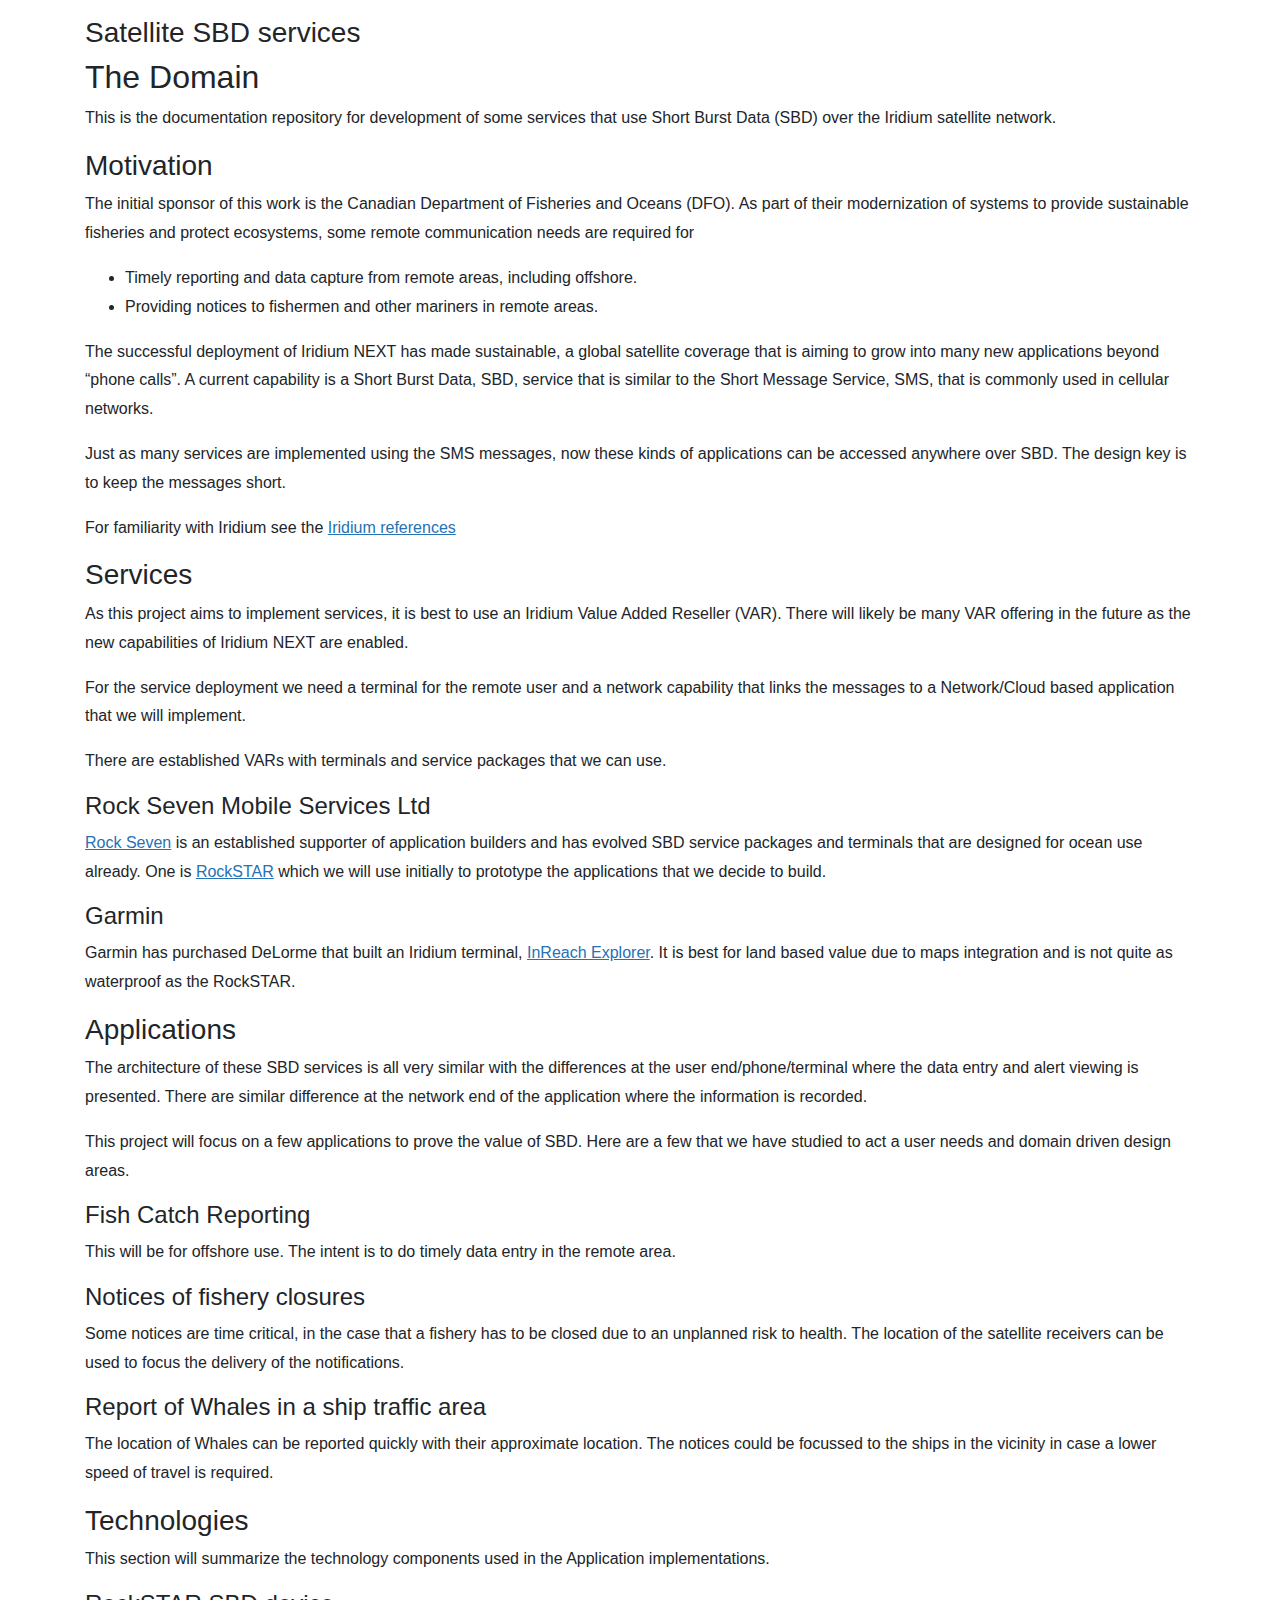
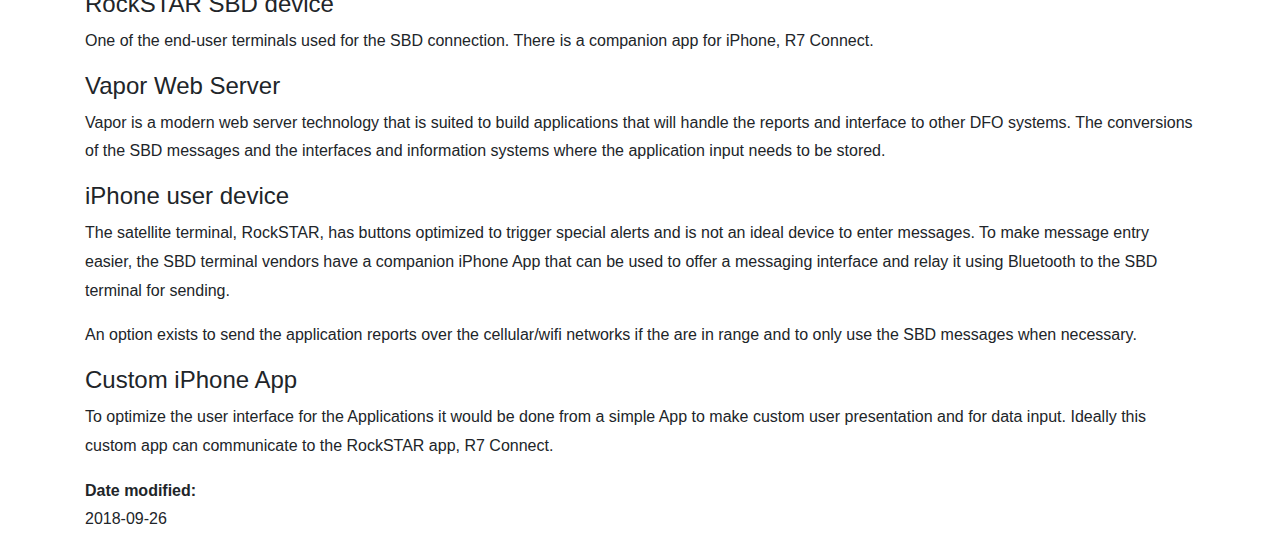
<file: index.html>
<!DOCTYPE html>
<html lang="en" dir="ltr">
<head>
	<meta name="generator" content="Hugo 0.53" />
    <meta charset="utf-8">
<meta name="viewport" content="width=device-width, initial-scale=1.0, maximum-scale=10">
<!-- ENTERING partial webpage-jsonld.html -->
<script type="application/ld+json">
{
    "@context" : "http://schema.org",
    "@type" : "WebPage",
    "name" : "Satellite SBD services",
    "headline" : "Satellite SBD services",
    "description" : "Documentation of service built on Iridium Short Burst Data (SBD)",
    "inLanguage" : "en-US",
    "copyrightHolder" :  {
        "@type": "Organization",
        "name": "Vation Inc."
      },
    "copyrightYear" : "2018",
    "publisher": {
        "@type": "Organization",
        "name": "Vation Inc.",
        "logo":  {
            "@type": "ImageObject",
            "url": "https://vation-ca.github.io/satellite-docs/assets/images/vationlogoonwhite.png"
          }
      },
    "datePublished": "2018-09-26T15:44:52-05:00",
    "dateModified" : "2019-02-17T13:10:52-05:00",
    "url" : "https://vation-ca.github.io/satellite-docs/",
    "mainEntityOfPage": {
        "@type": "WebPage",
        "@id": "https://vation-ca.github.io/satellite-docs/"
      },
    "image":  {
        "@type": "ImageObject",
        "url": "https://vation-ca.github.io/satellite-docs/assets/images/vationlogoonwhite.png"
      },
    "keywords" : [ "satellite", "SBD", "Iridium", "JSON-LD", "Vapor", "RockSTAR" ]
}
</script>
<!-- LEAVING partial webpage-jsonld.html --> 
<link rel="canonical" href="https://vation-ca.github.io/satellite-docs/">
    <title>Satellite SBD services</title>
<link href="https://vation-ca.github.io/satellite-docs/css/style.css" rel="stylesheet">
<link href="https://vation-ca.github.io/satellite-docs/index.xml" rel="alternate" type="application/rss+xml" title="Satellite SBD services" />

<script defer src="https://cdnjs.cloudflare.com/ajax/libs/jquery/3.3.1/jquery.slim.min.js" integrity="sha384-q8i/X+965DzO0rT7abK41JStQIAqVgRVzpbzo5smXKp4YfRvH+8abtTE1Pi6jizo" crossorigin="anonymous"></script>
<script defer src="https://cdnjs.cloudflare.com/ajax/libs/popper.js/1.14.7/umd/popper.min.js" integrity="sha384-UO2eT0CpHqdSJQ6hJty5KVphtPhzWj9WO1clHTMGa3JDZwrnQq4sF86dIHNDz0W1" crossorigin="anonymous"></script>
<script defer src="https://stackpath.bootstrapcdn.com/bootstrap/4.3.0/js/bootstrap.min.js" integrity="sha384-7aThvCh9TypR7fIc2HV4O/nFMVCBwyIUKL8XCtKE+8xgCgl/PQGuFsvShjr74PBp" crossorigin="anonymous"></script>



</head>
<body vocab="http://schema.org/" typeof="WebPage"><header>   
    <ul id="wb-tphp">
    <li class="sr-only">
        <a class="sr-only sr-only-focusable" href="#wb-cont">Skip to main content</a>
    </li>
    <li class="sr-only">
        <a class="sr-only sr-only-focusable" href="#wb-info">Skip to "About this site"</a>
    </li>
</ul>
 
    <div class="container">
  <div class="row align-items-center">      
    <div class="col">            
      <p class="h3 text-left">Satellite SBD services</p>                    
    </div>          
  </div>     
</div>   
     
</header>

    <main class="container">        
        

<!-- markdownlint-disable MD033 MD041 MD002 MD026-->

<h2 id="the-domain">The Domain</h2>

<p>This is the documentation repository for development of some services that use Short Burst Data (SBD) over the Iridium satellite network.</p>

<h3 id="motivation">Motivation</h3>

<p>The initial sponsor of this work is the Canadian Department of Fisheries and Oceans (DFO). As part of their modernization of systems to provide sustainable fisheries and protect ecosystems, some remote communication needs are required for</p>

<ul>
<li>Timely reporting and data capture from remote areas, including offshore.</li>
<li>Providing notices to fishermen and other mariners in remote areas.</li>
</ul>

<p>The successful deployment of Iridium NEXT has made sustainable, a global satellite coverage that is aiming to grow into many new applications beyond &ldquo;phone calls&rdquo;.  A current capability is a Short Burst Data, SBD, service that is similar to the Short Message Service, SMS, that is commonly used in cellular networks.</p>

<p>Just as many services are implemented using the SMS messages, now these kinds of applications can be accessed anywhere over SBD. The design key is to keep the messages short.</p>

<p>For familiarity with Iridium see the <a href="references/iridium/">Iridium references</a></p>

<h3 id="services">Services</h3>

<p>As this project aims to implement services, it is best to use an Iridium Value Added Reseller (VAR). There will likely be many VAR offering in the future as the new capabilities of Iridium NEXT are enabled.</p>

<p>For the service deployment we need a terminal for the remote user and a network capability that links the messages to a Network/Cloud based application that we will implement.</p>

<p>There are established VARs with terminals and service packages that we can use.</p>

<h4 id="rock-seven-mobile-services-ltd">Rock Seven Mobile Services Ltd</h4>

<p><a href="http://rock7mobile.com">Rock Seven</a> is an established supporter of application builders and has evolved SBD service packages and terminals that are designed for ocean use already.  One is <a href="http://rock7mobile.com/products-rockstar">RockSTAR</a> which we will use initially to prototype the applications that we decide to build.</p>

<h4 id="garmin">Garmin</h4>

<p>Garmin has purchased DeLorme that built an Iridium terminal, <a href="https://buy.garmin.com/en-CA/CA/p/561269#overview">InReach Explorer</a>. It is best for land based value due to maps integration and is not quite as waterproof as the RockSTAR.</p>

<h3 id="applications">Applications</h3>

<p>The architecture of these SBD services is all very similar with the differences at the user end/phone/terminal where the data entry and alert viewing is presented. There are similar difference at the network end of the application where the information is recorded.</p>

<p>This project will focus on a few applications to prove the value of SBD. Here are a few that we have studied to act a user needs and domain driven design areas.</p>

<h4 id="fish-catch-reporting">Fish Catch Reporting</h4>

<p>This will be for offshore use.  The intent is to do timely data entry in the remote area.</p>

<h4 id="notices-of-fishery-closures">Notices of fishery closures</h4>

<p>Some notices are time critical, in the case that a fishery has to be closed due to an unplanned risk to health. The location of the satellite receivers can be used to focus the delivery of the notifications.</p>

<h4 id="report-of-whales-in-a-ship-traffic-area">Report of Whales in a ship traffic area</h4>

<p>The location of Whales can be reported quickly with their approximate location.  The notices could be focussed to the ships in the vicinity in case a lower speed of travel is  required.</p>

<h3 id="technologies">Technologies</h3>

<p>This section will summarize the technology components used in the Application implementations.</p>

<h4 id="rockstar-sbd-device">RockSTAR SBD device</h4>

<p>One of the end-user terminals used for the SBD connection. There is a companion app for iPhone, R7 Connect.</p>

<h4 id="vapor-web-server">Vapor Web Server</h4>

<p>Vapor is a modern web server technology that is suited to build applications that will handle the reports and interface to other DFO systems. The conversions of the SBD messages and the interfaces and information systems where the application input needs to be stored.</p>

<h4 id="iphone-user-device">iPhone user device</h4>

<p>The satellite terminal, RockSTAR,  has buttons optimized to trigger special alerts and is not an ideal device to enter messages.  To make message entry easier, the SBD terminal vendors have a companion iPhone App that can be used to offer a messaging interface and relay it using Bluetooth to the SBD terminal for sending.</p>

<p>An option exists to send the application reports over the cellular/wifi networks if the are in range and to only use the SBD messages when necessary.</p>

<h4 id="custom-iphone-app">Custom iPhone App</h4>

<p>To optimize the user interface for the Applications it would be done from a simple App to make custom user presentation and for data input. Ideally this custom app can communicate to the RockSTAR app, R7 Connect.</p>

        
<dl id="wb-dtmd">
    <dt>Date modified:&#32;</dt>
    <dd>
        <time property="dateModified">2018-09-26</time>
    </dd>
</dl>


    </main>


</body>
</html>
</file>
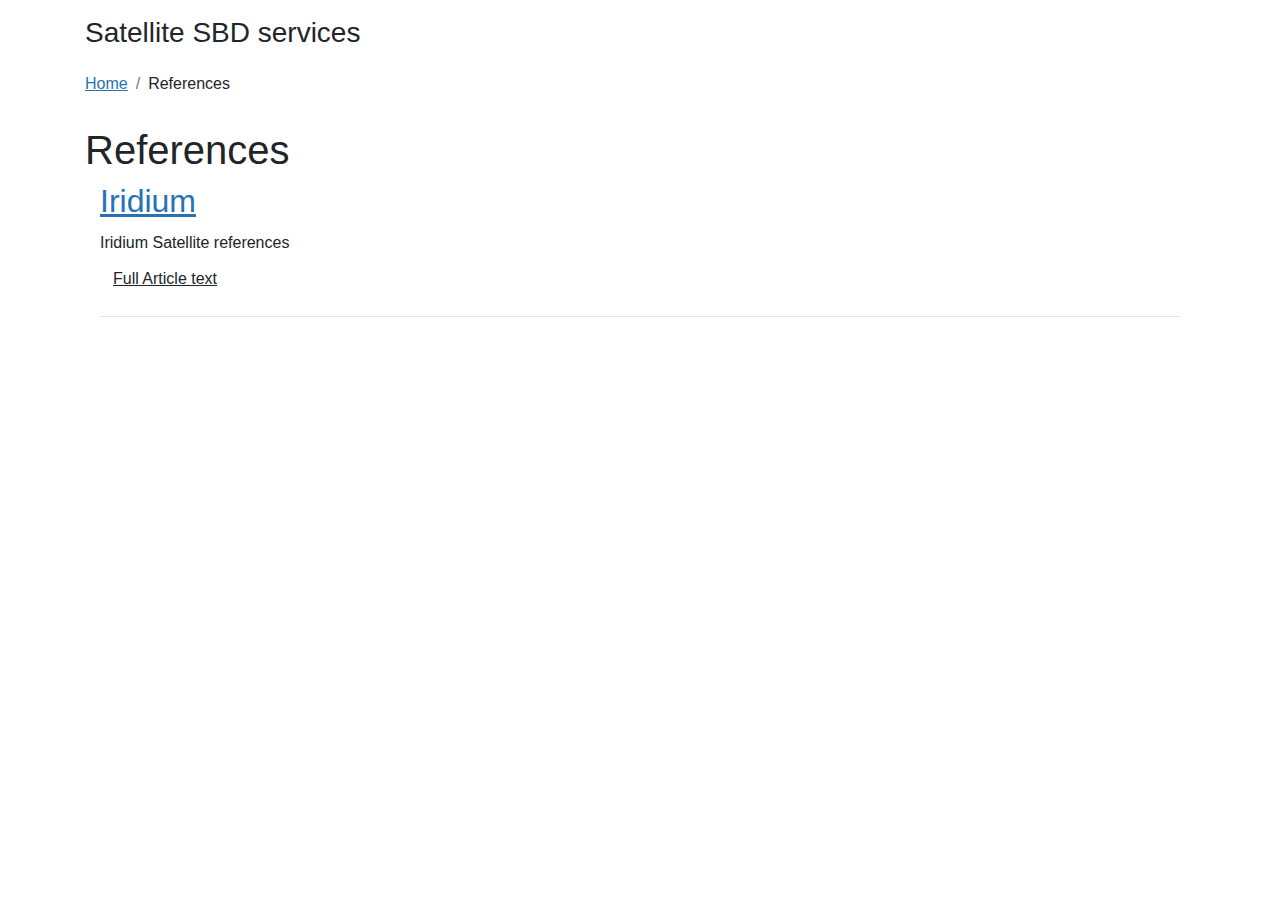
<file: references/index.html>
<!DOCTYPE html>
<html lang="en" dir="ltr">
<head>
    <meta charset="utf-8">
<meta name="viewport" content="width=device-width, initial-scale=1.0, maximum-scale=10">
    <link rel="canonical" href="https://vation-ca.github.io/satellite-docs/references/">
    <title>Satellite SBD services</title>
<link href="https://vation-ca.github.io/satellite-docs/css/style.css" rel="stylesheet">
<link href="https://vation-ca.github.io/satellite-docs/references/index.xml" rel="alternate" type="application/rss+xml" title="Satellite SBD services" />

<script defer src="https://cdnjs.cloudflare.com/ajax/libs/jquery/3.3.1/jquery.slim.min.js" integrity="sha384-q8i/X+965DzO0rT7abK41JStQIAqVgRVzpbzo5smXKp4YfRvH+8abtTE1Pi6jizo" crossorigin="anonymous"></script>
<script defer src="https://cdnjs.cloudflare.com/ajax/libs/popper.js/1.14.7/umd/popper.min.js" integrity="sha384-UO2eT0CpHqdSJQ6hJty5KVphtPhzWj9WO1clHTMGa3JDZwrnQq4sF86dIHNDz0W1" crossorigin="anonymous"></script>
<script defer src="https://stackpath.bootstrapcdn.com/bootstrap/4.3.0/js/bootstrap.min.js" integrity="sha384-7aThvCh9TypR7fIc2HV4O/nFMVCBwyIUKL8XCtKE+8xgCgl/PQGuFsvShjr74PBp" crossorigin="anonymous"></script>



</head>
<body vocab="http://schema.org/" typeof="WebPage"><header>   
    <ul id="wb-tphp">
    <li class="sr-only">
        <a class="sr-only sr-only-focusable" href="#wb-cont">Skip to main content</a>
    </li>
    <li class="sr-only">
        <a class="sr-only sr-only-focusable" href="#wb-info">Skip to "About this site"</a>
    </li>
</ul>
 
    <div class="container">
  <div class="row align-items-center">      
    <div class="col">            
      <p class="h3 text-left">Satellite SBD services</p>                    
    </div>          
  </div>     
</div>   
    <nav class="container" aria-label="breadcrumb">
  <ol class="breadcrumb bg-white pl-0">
      <li class="breadcrumb-item"><a href="https://vation-ca.github.io/satellite-docs/">Home</a></li>
        
      <li class="breadcrumb-item">References</li>
  </ol>
</nav>
</header>

    <main class="container">
        <h1 id="wb-cont" property="name">References</h1>
        <div class="container">
            
            <article class="post">
    <header>
        <h2><a href="https://vation-ca.github.io/satellite-docs/references/iridium/">Iridium</a></h2>                  
        
                	
    </header>
    <div class="post-content">
        Iridium Satellite references
      
    </div>
    
    <footer class="read-more-link">
        <a href="https://vation-ca.github.io/satellite-docs/references/iridium/" class="btn btn-default">Full Article text</a>
    </footer>
   
</article>
<hr>

            
        </div>
    </main>


</body>
</html>
</file>
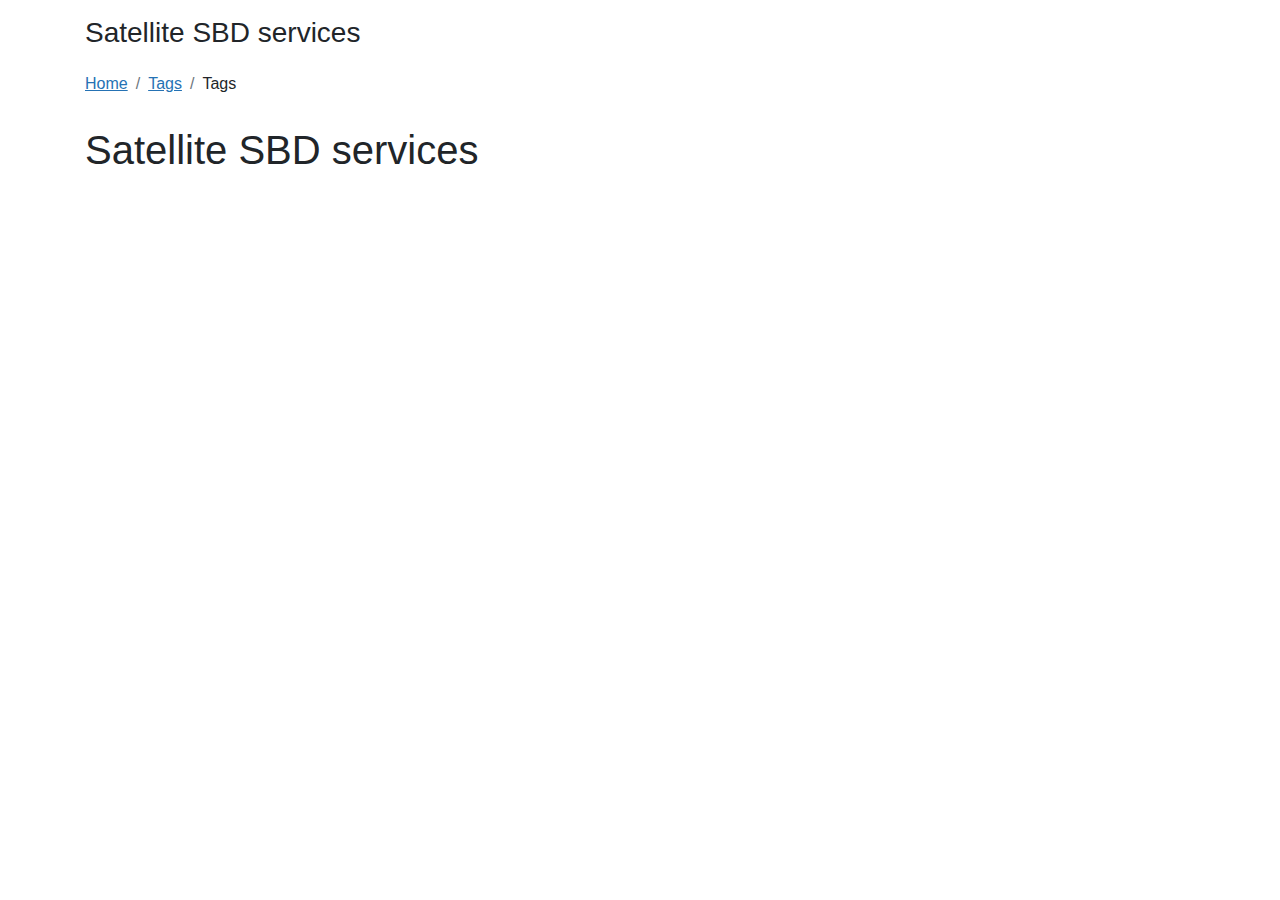
<file: tags/index.html>
<!DOCTYPE html>
<html lang="en" dir="ltr">
<head>
    <meta charset="utf-8">
<meta name="viewport" content="width=device-width, initial-scale=1.0, maximum-scale=10">
    <link rel="canonical" href="https://vation-ca.github.io/satellite-docs/tags/">
    <title>Satellite SBD services</title>
<link href="https://vation-ca.github.io/satellite-docs/css/style.css" rel="stylesheet">
<link href="https://vation-ca.github.io/satellite-docs/tags/index.xml" rel="alternate" type="application/rss+xml" title="Satellite SBD services" />

<script defer src="https://cdnjs.cloudflare.com/ajax/libs/jquery/3.3.1/jquery.slim.min.js" integrity="sha384-q8i/X+965DzO0rT7abK41JStQIAqVgRVzpbzo5smXKp4YfRvH+8abtTE1Pi6jizo" crossorigin="anonymous"></script>
<script defer src="https://cdnjs.cloudflare.com/ajax/libs/popper.js/1.14.7/umd/popper.min.js" integrity="sha384-UO2eT0CpHqdSJQ6hJty5KVphtPhzWj9WO1clHTMGa3JDZwrnQq4sF86dIHNDz0W1" crossorigin="anonymous"></script>
<script defer src="https://stackpath.bootstrapcdn.com/bootstrap/4.3.0/js/bootstrap.min.js" integrity="sha384-7aThvCh9TypR7fIc2HV4O/nFMVCBwyIUKL8XCtKE+8xgCgl/PQGuFsvShjr74PBp" crossorigin="anonymous"></script>



</head>
<body vocab="http://schema.org/" typeof="WebPage"><header>   
    <ul id="wb-tphp">
    <li class="sr-only">
        <a class="sr-only sr-only-focusable" href="#wb-cont">Skip to main content</a>
    </li>
    <li class="sr-only">
        <a class="sr-only sr-only-focusable" href="#wb-info">Skip to "About this site"</a>
    </li>
</ul>
 
    <div class="container">
  <div class="row align-items-center">      
    <div class="col">            
      <p class="h3 text-left">Satellite SBD services</p>                    
    </div>          
  </div>     
</div>   
    <nav class="container" aria-label="breadcrumb">
  <ol class="breadcrumb bg-white pl-0">
      <li class="breadcrumb-item"><a href="https://vation-ca.github.io/satellite-docs/">Home</a></li>
        <li class="breadcrumb-item"><a href='https://vation-ca.github.io/satellite-docs/tags/'>Tags</a></li>
      <li class="breadcrumb-item">Tags</li>
  </ol>
</nav>
</header>

    <main class="container">
        <h1 id="wb-cont" property="name">Satellite SBD services</h1>
        <div class="posts">
            
        </div>
    </main>


</body>
</html>
</file>
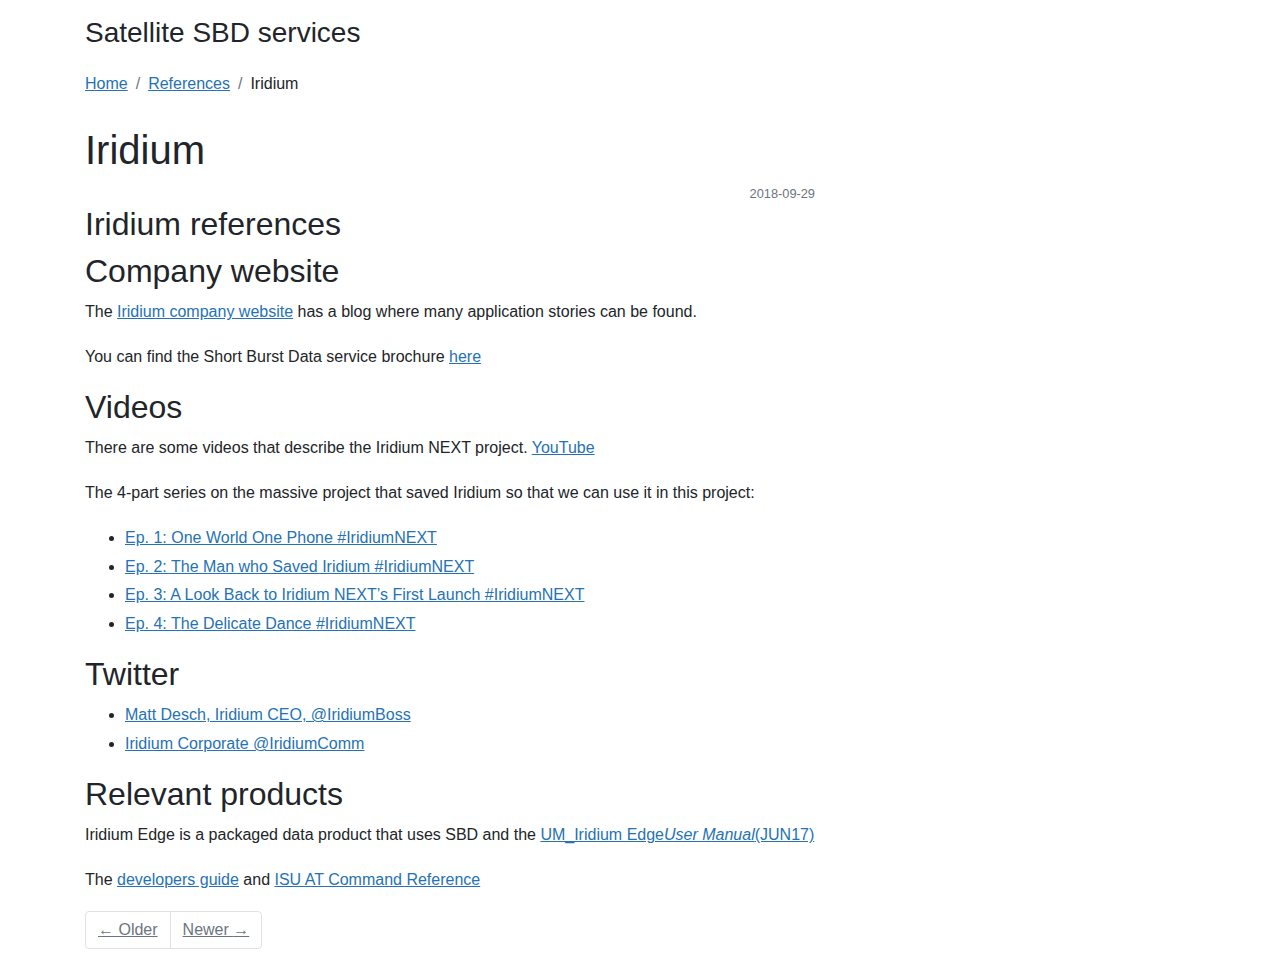
<file: references/iridium/index.html>
<!DOCTYPE html>
<html lang="en" dir="ltr">
<head>
    <meta charset="utf-8">
<meta name="viewport" content="width=device-width, initial-scale=1.0, maximum-scale=10">
    <link rel="canonical" href="https://vation-ca.github.io/satellite-docs/references/iridium/">
    <title>Satellite SBD services</title>
<link href="https://vation-ca.github.io/satellite-docs/css/style.css" rel="stylesheet">

<script defer src="https://cdnjs.cloudflare.com/ajax/libs/jquery/3.3.1/jquery.slim.min.js" integrity="sha384-q8i/X+965DzO0rT7abK41JStQIAqVgRVzpbzo5smXKp4YfRvH+8abtTE1Pi6jizo" crossorigin="anonymous"></script>
<script defer src="https://cdnjs.cloudflare.com/ajax/libs/popper.js/1.14.7/umd/popper.min.js" integrity="sha384-UO2eT0CpHqdSJQ6hJty5KVphtPhzWj9WO1clHTMGa3JDZwrnQq4sF86dIHNDz0W1" crossorigin="anonymous"></script>
<script defer src="https://stackpath.bootstrapcdn.com/bootstrap/4.3.0/js/bootstrap.min.js" integrity="sha384-7aThvCh9TypR7fIc2HV4O/nFMVCBwyIUKL8XCtKE+8xgCgl/PQGuFsvShjr74PBp" crossorigin="anonymous"></script>



</head>
<body vocab="http://schema.org/" typeof="WebPage"><header>   
    <ul id="wb-tphp">
    <li class="sr-only">
        <a class="sr-only sr-only-focusable" href="#wb-cont">Skip to main content</a>
    </li>
    <li class="sr-only">
        <a class="sr-only sr-only-focusable" href="#wb-info">Skip to "About this site"</a>
    </li>
</ul>
 
    <div class="container">
  <div class="row align-items-center">      
    <div class="col">            
      <p class="h3 text-left">Satellite SBD services</p>                    
    </div>          
  </div>     
</div>   
    <nav class="container" aria-label="breadcrumb">
  <ol class="breadcrumb bg-white pl-0">
      <li class="breadcrumb-item"><a href="https://vation-ca.github.io/satellite-docs/">Home</a></li>
        <li class="breadcrumb-item"><a href='https://vation-ca.github.io/satellite-docs/references/'>References</a></li>
      <li class="breadcrumb-item">Iridium</li>
  </ol>
</nav>
</header>

    <main role="main" property="mainContentOfPage" class="container">
    <div class="row">
        <div class="col-md-8">
            <article class="post">
                <header>
                    <h1 id="wb-cont" property="name">
                        Iridium
                    </h1>
                    <div class="post-date mrgn-bttm-md text-muted text-right small">
                        <span class="glyphicon glyphicon-calendar"></span>
                        <time datetime="2018-09-29">
                            2018-09-29
                        </time>
                    </div>
                </header>
                <div class="post-content">
                    

<!-- markdownlint-disable MD033 MD041 MD002 MD026-->

<h2 id="iridium-references">Iridium references</h2>

<h2 id="company-website">Company website</h2>

<p>The <a href="https://www.iridium.com">Iridium company website</a> has a blog where many application stories can be found.</p>

<p>You can find the Short Burst Data service brochure <a href="https://www.iridium.com/services/iridium-sbd/">here</a></p>

<h2 id="videos">Videos</h2>

<p>There are some videos that describe the Iridium NEXT project. <a href="https://www.youtube.com/results?search_query=%23IridiumNEXT">YouTube</a></p>

<p>The 4-part series on the massive project that saved Iridium so that we can use it in this project:</p>

<ul>
<li><a href="https://www.youtube.com/watch?v=DAAYSF5dGDk">Ep. 1: One World One Phone #IridiumNEXT</a></li>
<li><a href="https://www.youtube.com/watch?v=gDBNzEXt8Q0">Ep. 2: The Man who Saved Iridium #IridiumNEXT</a></li>
<li><a href="https://www.youtube.com/watch?v=Yenq19c_t2U">Ep. 3: A Look Back to Iridium NEXT&rsquo;s First Launch #IridiumNEXT</a></li>
<li><a href="https://www.youtube.com/watch?v=9DEmtDUDLx4">Ep. 4: The Delicate Dance #IridiumNEXT</a></li>
</ul>

<h2 id="twitter">Twitter</h2>

<ul>
<li><a href="https://twitter.com/IridiumBoss">Matt Desch, Iridium CEO, @IridiumBoss</a></li>
<li><a href="https://twitter.com/IridiumComm">Iridium Corporate @IridiumComm</a></li>
</ul>

<h2 id="relevant-products">Relevant products</h2>

<p>Iridium Edge is a packaged data product that uses SBD and the <a href="https://www.iridium.com/download/?dlm-dp-dl=25107">UM_Iridium Edge<em>User Manual</em>(JUN17)</a></p>

<p>The <a href="https://fccid.io/Q639603N/User-Manual/Developers-guide-2370311">developers guide</a> and <a href="https://www.beamcommunications.com/document/328-iridium-isu-at-command-reference-v5">ISU AT Command Reference</a></p>

                </div>
               
                <footer>
                    <nav aria-label="Pager navigation for Posts">
    <ul class="pagination">
        <li class="page-item disabled"><a class="page-link" href="#"><span aria-hidden="true">&larr;</span> Older</a></li>
        <li class="page-item disabled"><a class="page-link" href="#">Newer <span aria-hidden="true">&rarr;</span></a></li>
    </ul>
</nav>

                </footer>
            </article>
        </div>
    </div>
    </main>


</body>
</html>
</file>
